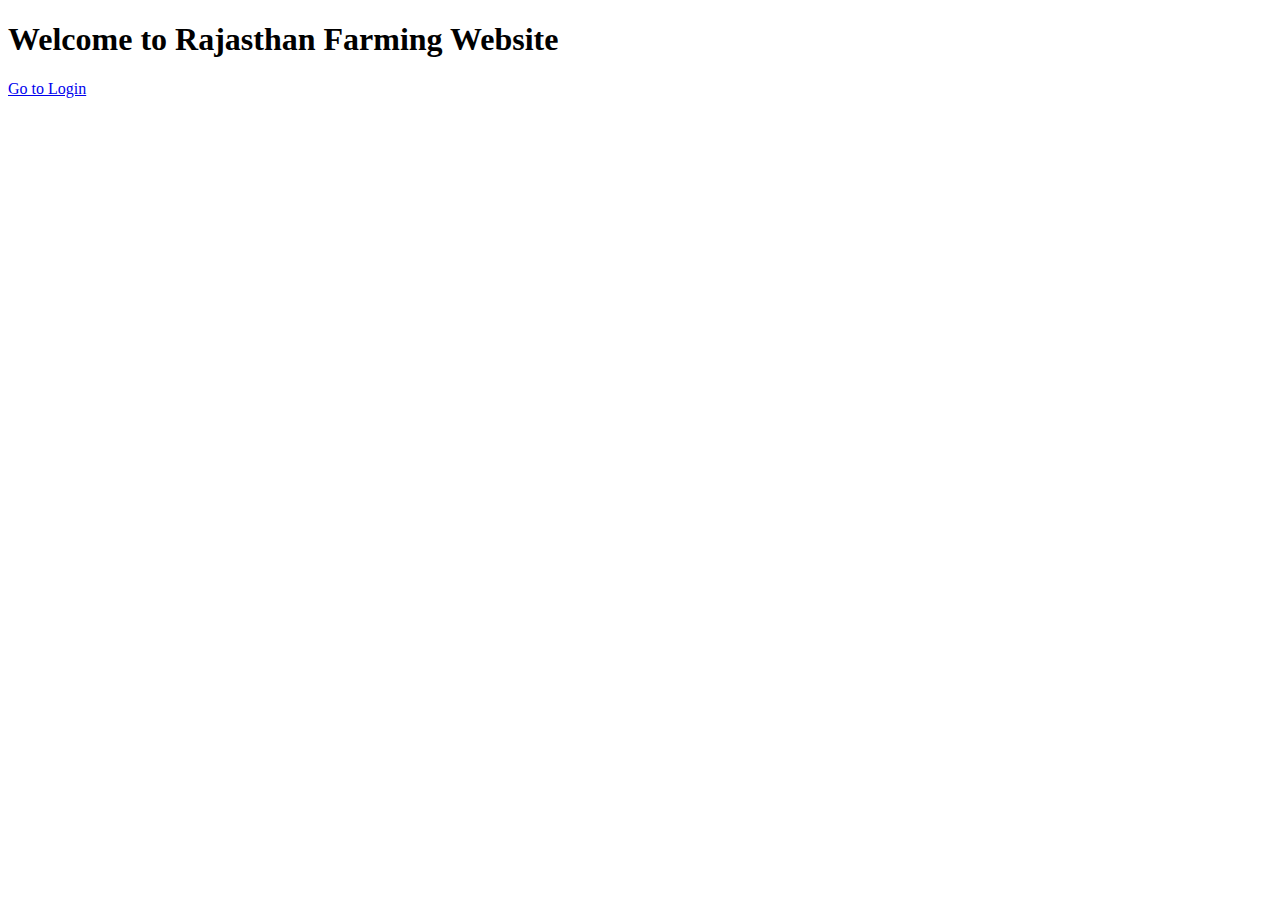
<file: index.html>
<!DOCTYPE html>
<html lang="en">
<head>
    <meta charset="UTF-8">
    <meta name="viewport" content="width=device-width, initial-scale=1.0">
    <title>Rajasthan Farming Website</title>
</head>
<body>
    <h1>Welcome to Rajasthan Farming Website</h1>
    <a href="login.html">Go to Login</a>
</body>
</html>
</file>
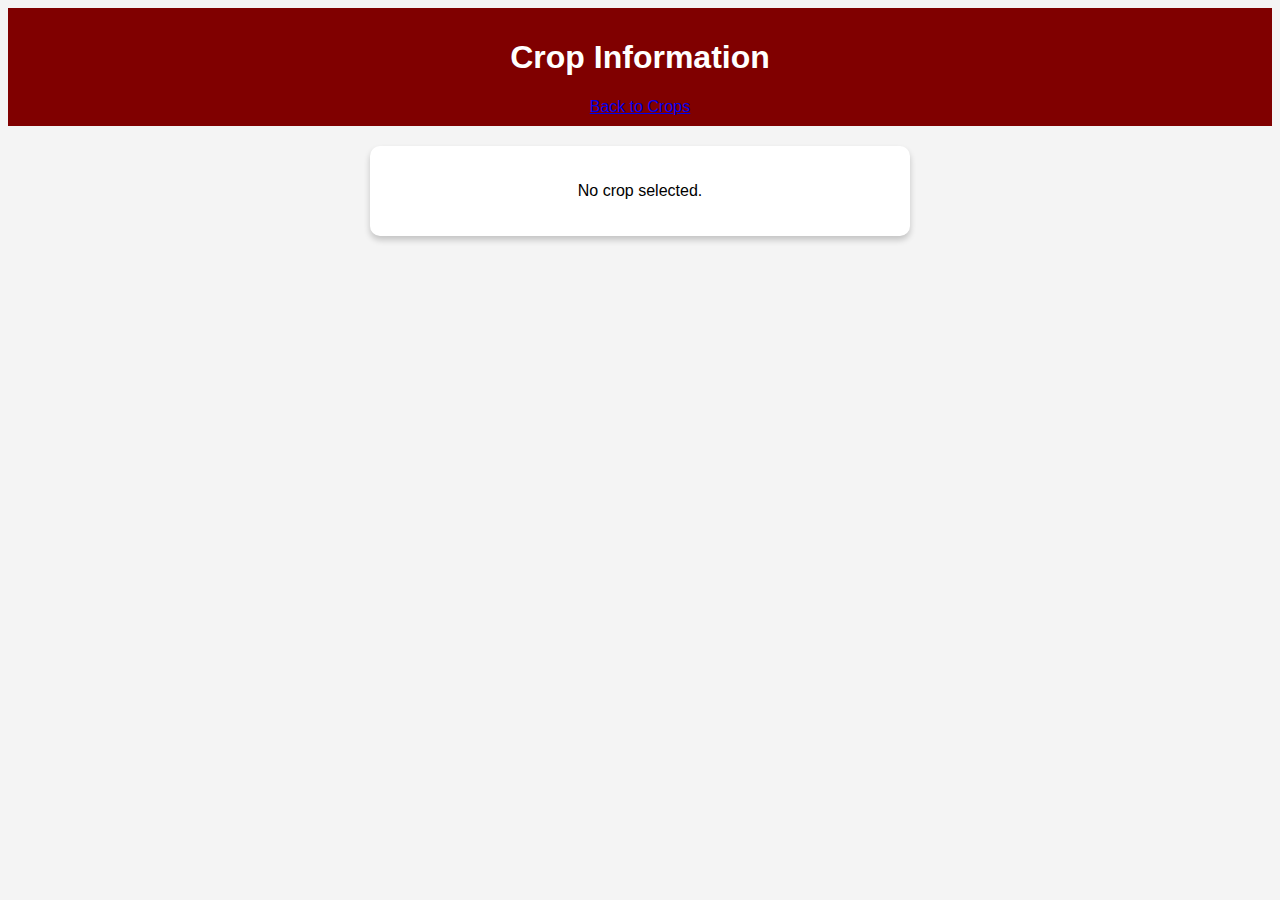
<file: crop-details.html>
<!DOCTYPE html>
<html lang="en">
<head>
    <meta charset="UTF-8">
    <meta name="viewport" content="width=device-width, initial-scale=1.0">
    <title>Crop Details</title>
    <link rel="stylesheet" href="Assets/css/crop-details.css">
</head>
<body>

    <header>
        <h1>Crop Information</h1>
        <a href="crops.html">Back to Crops</a>
    </header>

    <main>
        <div id="crop-details-container">
            <!-- Crop details will be displayed here -->
        </div>
    </main>

    <script src="Assets/js/crop-details.js"></script>

</body>
</html>
</file>
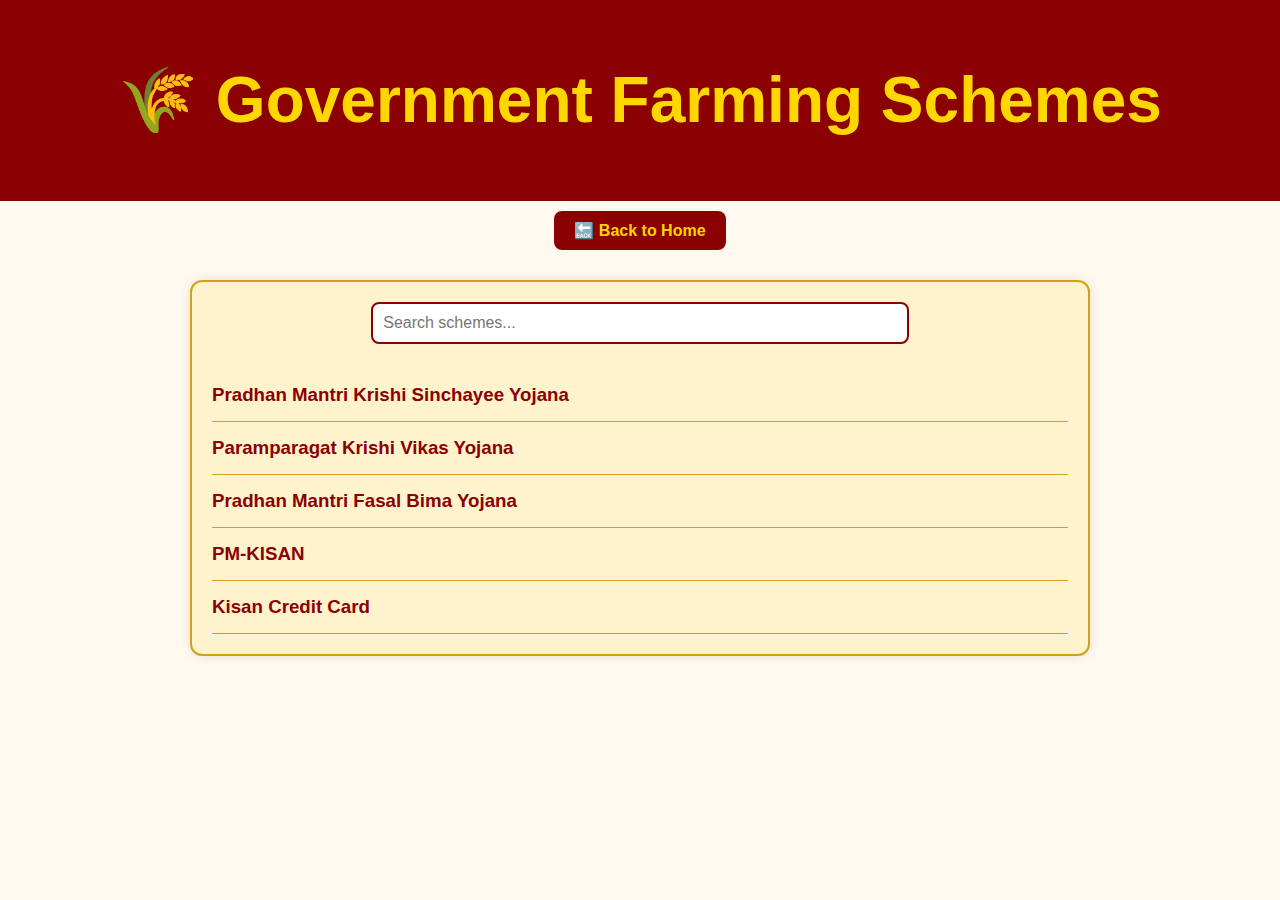
<file: schemes.html>
<!DOCTYPE html>
<html lang="en">
<head>
  <meta charset="UTF-8" />
  <meta name="viewport" content="width=device-width, initial-scale=1.0"/>
  <title>Government Schemes for Farmers</title>
  <link rel="stylesheet" href="Assets/css/weather.css" />
  <style>
    .scheme-container {
      max-width: 900px;
      margin: 30px auto;
      padding: 20px;
      background-color: #fff3cd;
      border-radius: 12px;
      border: 2px solid #d4a017;
      box-shadow: 0 0 12px rgba(0,0,0,0.1);
    }

    .scheme {
      border-bottom: 1px solid #d4a017;
      padding: 15px 0;
    }

    .scheme h3 {
      margin: 0;
      color: #8b0000;
      cursor: pointer;
    }

    .scheme-content {
      display: none;
      margin-top: 10px;
      padding-left: 10px;
    }

    .scheme.active .scheme-content {
      display: block;
    }

    .search-box {
      text-align: center;
      margin-bottom: 25px;
    }

    .search-box input {
      padding: 10px;
      font-size: 16px;
      width: 60%;
      border: 2px solid #8b0000;
      border-radius: 8px;
    }
  </style>
</head>
<body>

  <header>
    <h1>🌾 Government Farming Schemes</h1>
  </header>

  <nav class="top-nav">
    <a href="home.html" class="back-button">🔙 Back to Home</a>
  </nav>

  <main class="scheme-container">
    <div class="search-box">
      <input type="text" id="searchInput" placeholder="Search schemes...">
    </div>
    <div id="schemesList"></div>
  </main>

  <script src="Assets/js/schemes.js"></script>
</body>
</html>
</file>
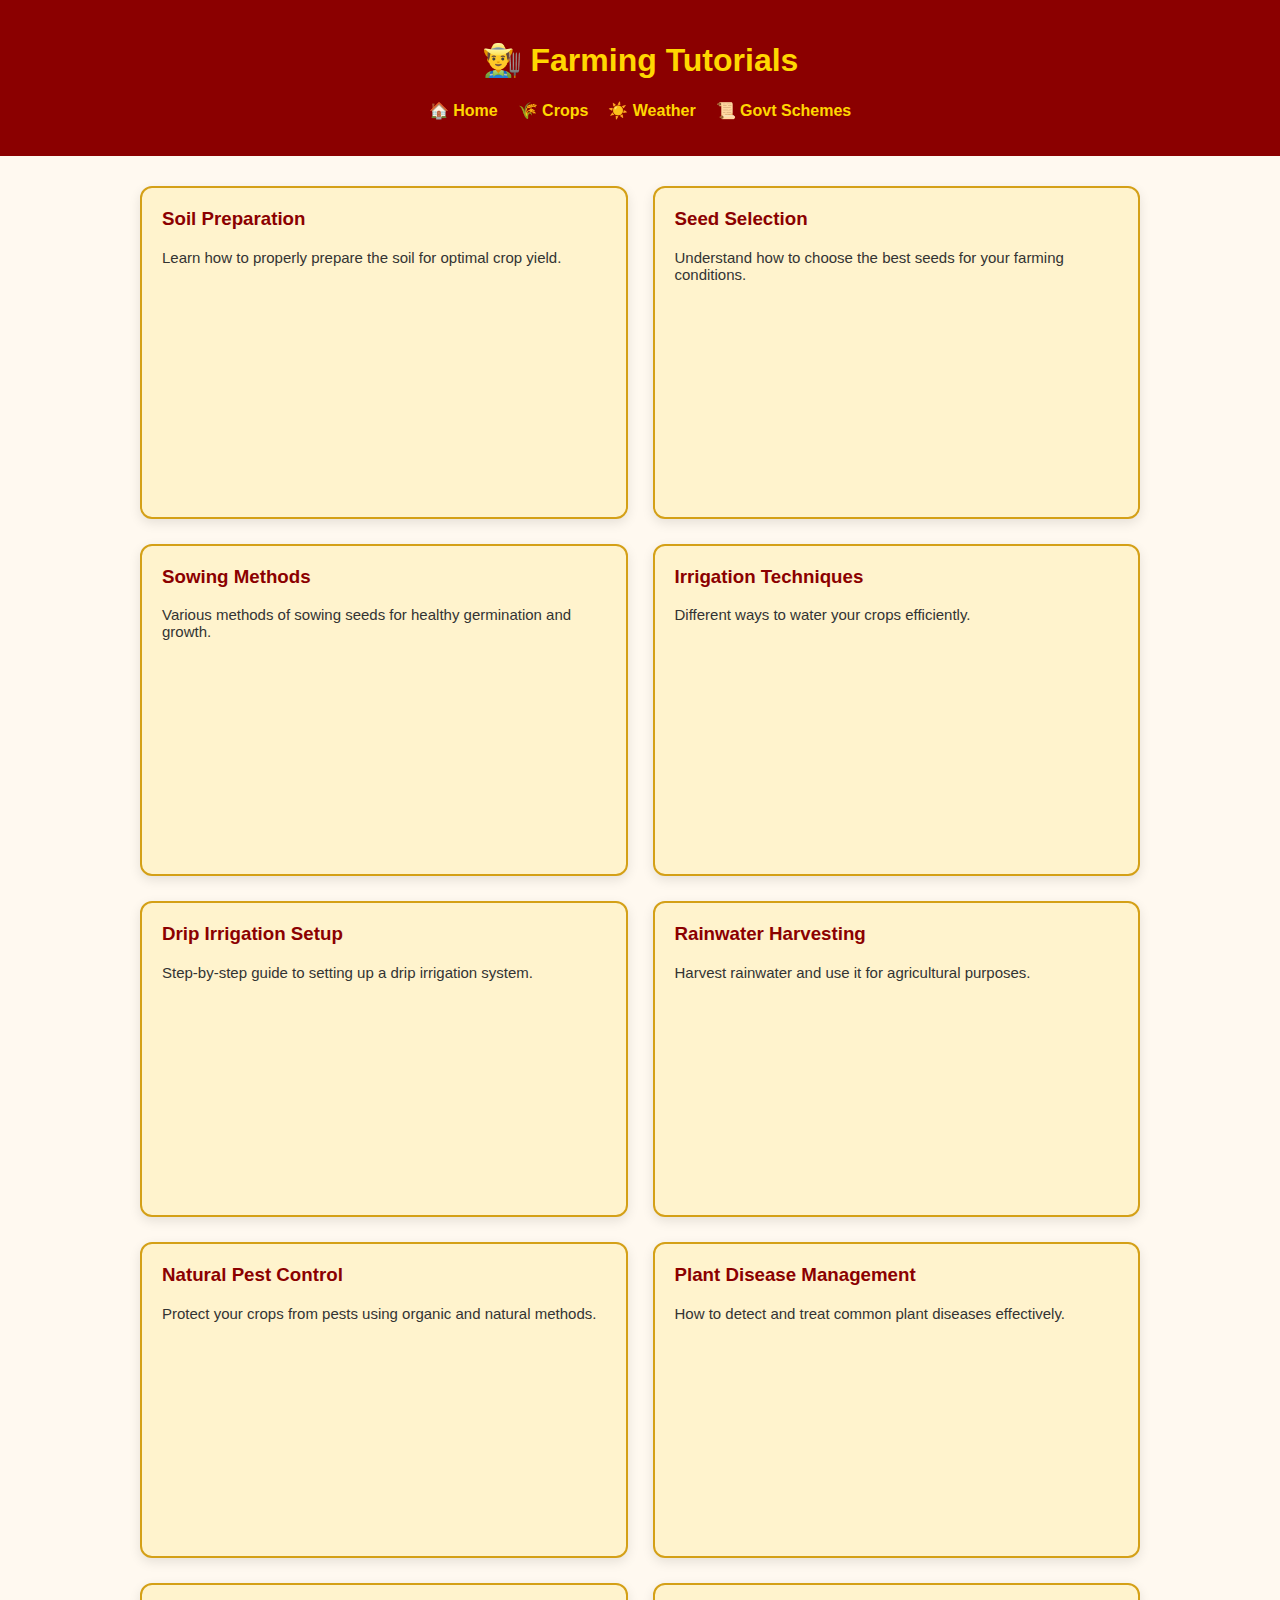
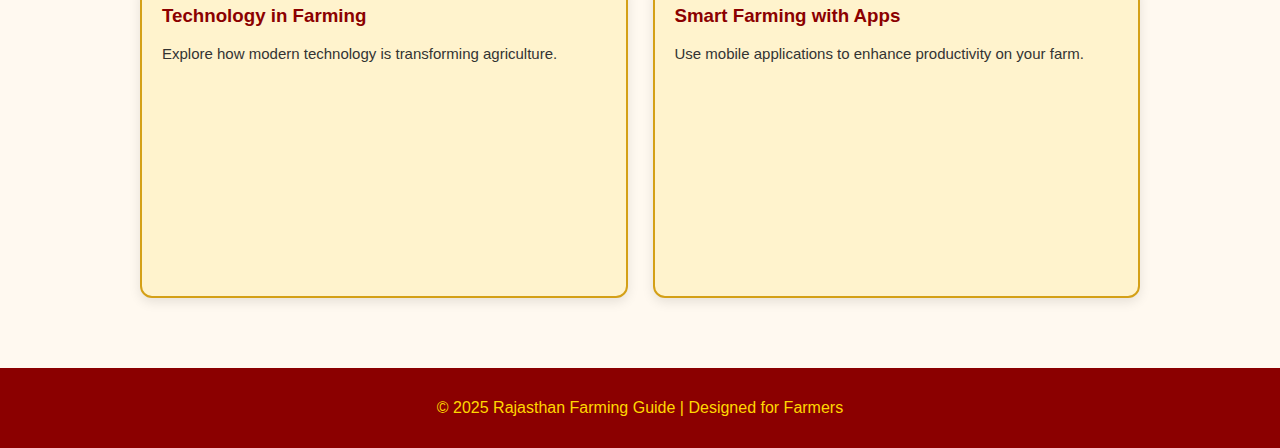
<file: tutorials.html>
<!DOCTYPE html>
<html lang="en">
<head>
  <meta charset="UTF-8" />
  <meta name="viewport" content="width=device-width, initial-scale=1.0"/>
  <title>Farming Tutorials</title>
  <link rel="stylesheet" href="Assets/css/tutorials.css" />
</head>
<body>

  <header>
    <h1>👨‍🌾 Farming Tutorials</h1>
    <nav>
      <ul>
        <li><a href="home.html">🏠 Home</a></li>
        <li><a href="crops.html">🌾 Crops</a></li>
        <li><a href="weather.html">☀️ Weather</a></li>
        <li><a href="schemes.html">📜 Govt Schemes</a></li>
      </ul>
    </nav>
  </header>

  <main>
    <section id="tutorialsContainer" class="tutorials-container">
      <!-- Tutorials will load here from JSON -->
    </section>
  </main>

  <footer>
    <p>&copy; 2025 Rajasthan Farming Guide | Designed for Farmers</p>
  </footer>

  <script src="Assets/js/tutorials.js"></script>
</body>
</html>
</file>
<file: Assets/css/crop-details.css>
body {
    font-family: Arial, sans-serif;
    text-align: center;
    background-color: #f4f4f4;
}

header {
    background-color: maroon;
    color: white;
    padding: 10px;
}

#crop-details-container {
    margin: 20px auto;
    padding: 20px;
    max-width: 500px;
    background-color: white;
    border-radius: 10px;
    box-shadow: 0px 4px 6px rgba(0, 0, 0, 0.2);
}

img {
    width: 100%;
    height: auto;
    border-radius: 5px;
}

h2 {
    color: maroon;
}
</file>
<file: Assets/css/weather.css>
/* Global Body Styling */
body {
  font-family: 'Poppins', sans-serif;
  background-color: #fff9f0;
  margin: 0;
  padding: 0;
  color: #333;
}

/* Header Styling */
header {
  background-color: #8b0000;
  color: gold;
  text-align: center;
  padding: 20px 0;
  font-size: 2rem;
  font-weight: bold;
}

/* Main Content Area */
main {
  max-width: 800px;
  margin: 30px auto;
  padding: 20px;
  box-sizing: border-box;
}

/* Dropdown Container */
.dropdown-container {
  text-align: center;
  margin-bottom: 25px;
}

/* Dropdown Styling */
select {
  padding: 10px 15px;
  font-size: 16px;
  border-radius: 8px;
  border: 2px solid #8b0000;
  background-color: #fff;
  transition: all 0.3s ease;
}

select:hover {
  border-color: #d4a017;
  box-shadow: 0 0 5px rgba(0, 0, 0, 0.1);
}

select:focus {
  outline: none;
  border-color: #d4a017;
}

/* Weather Card Styling */
.weather-card {
  background-color: #fff3cd;
  padding: 25px;
  border-radius: 15px;
  border: 2px solid #d4a017;
  box-shadow: 0 0 12px rgba(0, 0, 0, 0.1);
  transition: all 0.3s ease-in-out;
}

.weather-card h2 {
  color: #8b0000;
  font-size: 1.5rem;
  margin-bottom: 15px;
}

.weather-card p {
  font-size: 1.2rem;
  margin: 10px 0;
}

/* Hidden Class for Weather Card */
.hidden {
  display: none;
}

/* Season Image Styling */
.season-img {
  margin-top: 20px;
  max-width: 100%;
  height: auto;
  border-radius: 12px;
  border: 2px solid #ffd700;
  transition: all 0.3s ease;
}

/* Top Navigation Styling */
.top-nav {
  text-align: center;
  margin-top: 10px;
}

/* Back Button Styling */
.back-button {
  display: inline-block;
  background-color: #8b0000;
  color: gold;
  padding: 10px 20px;
  border-radius: 8px;
  text-decoration: none;
  font-weight: bold;
  transition: background-color 0.3s ease, transform 0.2s ease;
}

.back-button:hover {
  background-color: #a30000;
  transform: scale(1.1);
}

/* Media Queries for Responsiveness */
@media (max-width: 768px) {
  main {
    padding: 15px;
  }

  .weather-card {
    padding: 20px;
  }

  select {
    font-size: 14px;
    padding: 8px 12px;
  }

  .back-button {
    padding: 8px 16px;
    font-size: 14px;
  }
}
</file>
<file: Assets/css/tutorials.css>
body {
  font-family: 'Poppins', sans-serif;
  margin: 0;
  padding: 0;
  background-color: #fff9f0;
  color: #333;
}

header {
  background-color: #8b0000;
  color: gold;
  padding: 20px;
  text-align: center;
}

header nav ul {
  list-style: none;
  padding: 0;
  display: flex;
  justify-content: center;
  gap: 20px;
}

header nav ul li a {
  text-decoration: none;
  color: gold;
  font-weight: bold;
}

header nav ul li a:hover {
  text-decoration: underline;
}

main {
  padding: 30px;
  max-width: 1000px;
  margin: auto;
}

.tutorials-container {
  display: grid;
  grid-template-columns: 1fr 1fr;
  gap: 25px;
}

.tutorial-card {
  background-color: #fff3cd;
  border: 2px solid #d4a017;
  border-radius: 12px;
  padding: 20px;
  box-shadow: 0 4px 12px rgba(0,0,0,0.1);
}

.tutorial-card h3 {
  color: #8b0000;
  margin-top: 0;
}

.tutorial-card p {
  font-size: 15px;
  margin: 10px 0;
}

.tutorial-card iframe {
  width: 100%;
  height: 200px;
  border-radius: 8px;
  border: none;
}

footer {
  text-align: center;
  padding: 15px;
  background-color: #8b0000;
  color: gold;
  margin-top: 40px;
}
</file>
